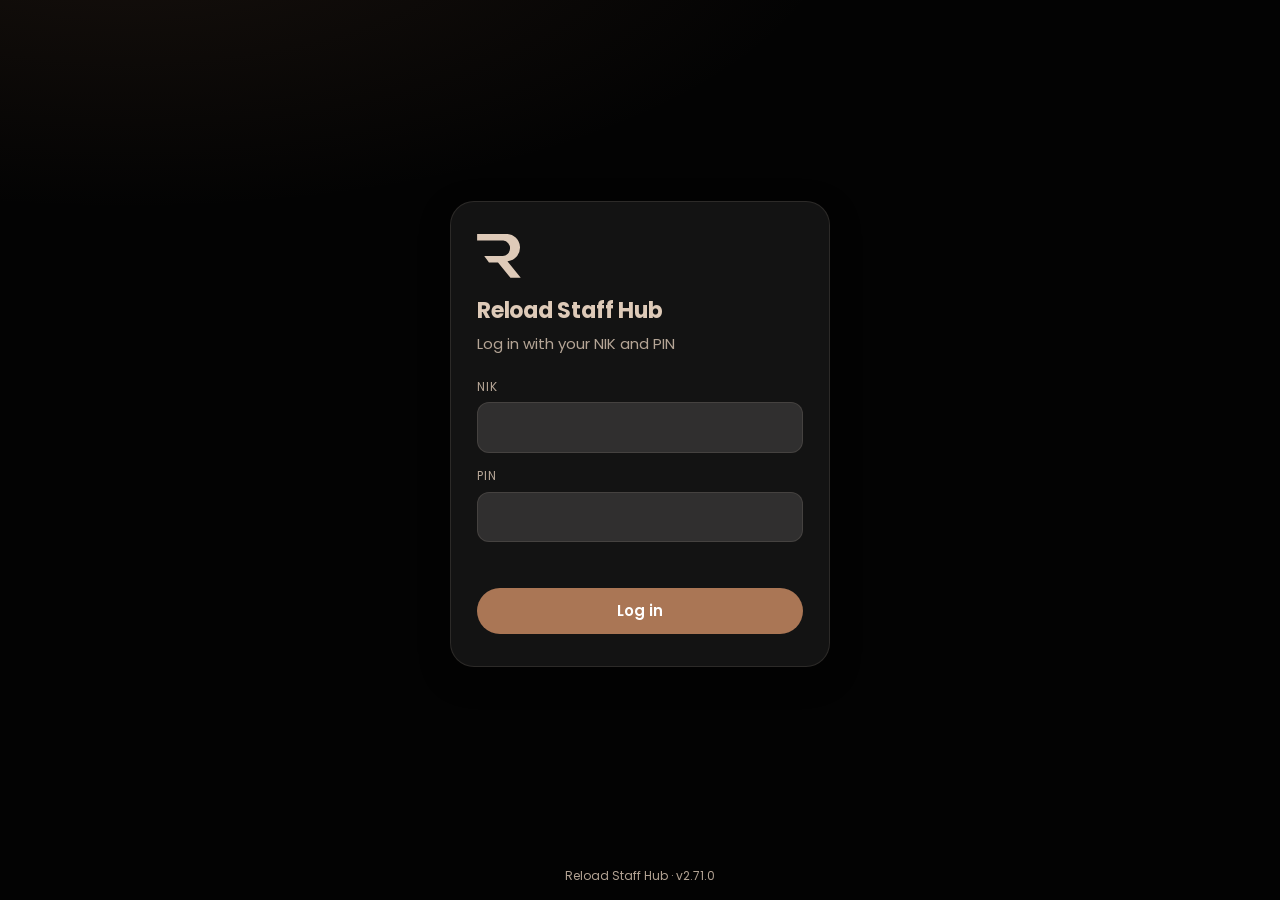
<file: index.html>
<!DOCTYPE html>
<html lang="id">
<head>
<meta charset="utf-8">
<meta name="viewport" content="width=device-width, initial-scale=1.0">
<title>Reload Staff Hub</title>
<link rel="icon" href="data:image/svg+xml,%3Csvg xmlns='http://www.w3.org/2000/svg' viewBox='0 0 953 958'%3E%3Cpath fill='%23AA7655' d='M0 0H620A292 295 0 0 1 660 592L950 955H725L455 620H258L155 480H560A170 170 0 0 0 570 142H0Z'/%3E%3C/svg%3E">
<link rel="preconnect" href="https://fonts.googleapis.com">
<link rel="preconnect" href="https://fonts.gstatic.com" crossorigin>
<link rel="stylesheet" href="https://fonts.googleapis.com/css2?family=Poppins:wght@400;500;600;700;800&display=swap">
<link rel="stylesheet" href="style.css?v=2.71.0">
</head>
<body>

<div id="progress" class="progress-line hidden"><div></div></div>

<div id="boot" class="boot hidden"><div class="spinner" aria-label="Loading"></div></div>

<div id="loginScreen" class="login-screen">
  <div class="login-card">
    <div class="logo"><svg viewBox="0 0 953 958" aria-label="Reload"><path d="M0 0H620A292 295 0 0 1 660 592L950 955H725L455 620H258L155 480H560A170 170 0 0 0 570 142H0Z"/></svg></div>
    <h1>Reload Staff Hub</h1>
    <p class="muted">Log in with your NIK and PIN</p>

    <label class="field-label" for="loginNik">NIK</label>
    <input id="loginNik" class="input" type="text" inputmode="numeric" autocomplete="username">

    <label class="field-label" for="loginPin">PIN</label>
    <input id="loginPin" class="input" type="password" inputmode="numeric" autocomplete="current-password">

    <div id="loginError" class="error"></div>
    <button id="loginBtn" class="btn block" type="button">Log in</button>
  </div>
  <footer class="footer">Reload Staff Hub · v<span class="app-version"></span></footer>
</div>

<div id="appShell" class="hidden">
  <header class="topbar">
    <div class="container topbar-inner">
      <div class="brand"><span class="logo sm"><svg viewBox="0 0 953 958" aria-hidden="true"><path d="M0 0H620A292 295 0 0 1 660 592L950 955H725L455 620H258L155 480H560A170 170 0 0 0 570 142H0Z"/></svg></span><span>Reload Staff Hub</span></div>
      <div class="user">
        <div class="user-avatar" id="userAvatar"></div>
        <div class="user-meta">
          <div class="user-name" id="userName"></div>
          <div class="user-tier" id="userTier"></div>
        </div>
        <button class="ghost" id="logoutBtn" type="button">Log out</button>
      </div>
    </div>
    <nav id="tabbar" class="tabbar container tabs"></nav>
  </header>

  <main id="app" class="container"></main>
  <footer class="footer">Reload Staff Hub · v<span class="app-version"></span></footer>
</div>

<div id="detailModal" class="modal hidden">
  <div class="modal-box guest-box">
    <div class="modal-head">
      <h2 id="detailTitle"></h2>
      <button class="ghost" id="detailClose" type="button">Close</button>
    </div>
    <div id="detailBody"></div>
  </div>
</div>

<div id="photoModal" class="modal photo-modal hidden" aria-label="Photo">
  <img id="photoFull" alt="">
  <button class="ghost photo-close" type="button">Close</button>
</div>

<div id="editModal" class="modal hidden">
  <div class="modal-box">
    <div class="modal-head">
      <h2 id="editTitle">Edit</h2>
      <button class="ghost" id="editClose" type="button">Close</button>
    </div>
    <form id="editForm" class="edit-form"></form>
    <div id="editError" class="error"></div>
    <div class="modal-actions">
      <button id="editSave" class="btn block" type="button">Save</button>
      <button id="editDelete" class="btn danger block hidden" type="button">Delete permanently</button>
    </div>
  </div>
</div>

<div id="guestModal" class="modal hidden">
  <div class="modal-box guest-box">
    <div class="modal-head">
      <h2>Guest details</h2>
      <button class="ghost" id="guestClose" type="button">Close</button>
    </div>
    <div id="guestBody"></div>
  </div>
</div>

<div id="todayModal" class="modal hidden">
  <div class="modal-box guest-box">
    <div class="modal-head">
      <h2 id="todayTitle">Today</h2>
      <button class="ghost" id="todayClose" type="button">Close</button>
    </div>
    <div id="todayBody"></div>
  </div>
</div>

<div id="toast" class="toast hidden"></div>

<script src="config.js"></script>
<script src="app.js?v=2.71.0"></script>
<script src="tracker.js?v=2.71.0"></script>
</body>
</html>
</file>
<file: style.css>
/* Reload Staff Hub — frontend v2.7.0 (palet brand Reload, font Poppins) */

:root {
  --bg: #030303;            /* Rich Black */
  --surface: #131313;       /* Chinese Black */
  --elevated: #302F2F;      /* Dark Charcoal */
  --border: rgba(222, 202, 184, 0.12);
  --text: #DECAB8;          /* Bone */
  --muted: rgba(222, 202, 184, 0.8); /* Bone 80%, supaya tetap terbaca di latar gelap */
  --accent: #AA7655;        /* French Beige */
  --accent-soft: rgba(170, 118, 85, 0.16);
  --danger: #800020;        /* Burgundy */
  --success: #728639;       /* Shade of Wasabi */
  --alert-bg: #2A1E04;      /* Zinnwaldite */
  --err: #D9695F;
  --radius: 16px;
  --shadow: 0 10px 30px rgba(0, 0, 0, 0.45);
}

* { box-sizing: border-box; }

html, body { margin: 0; padding: 0; }

body {
  background:
    radial-gradient(1200px 500px at 10% -10%, rgba(170, 118, 85, 0.12), transparent 60%),
    var(--bg);
  color: var(--text);
  font-family: "Poppins", ui-rounded, -apple-system, BlinkMacSystemFont, "Segoe UI", Arial, sans-serif;
  font-size: 15px;
  line-height: 1.55;
  -webkit-font-smoothing: antialiased;
  min-height: 100vh;
}

.hidden { display: none !important; }
.container { max-width: none; margin: 0 auto; padding: 0 16px; }
@media (min-width: 900px) { .container { padding: 0 clamp(24px, 3vw, 56px); } }
.muted { color: var(--muted); }
.small { font-size: 13px; }
.pre { white-space: pre-line; margin: 6px 0 0; color: var(--text); }
h1, h2, h3 { margin: 0; letter-spacing: -0.01em; }

/* ---------- LOGIN ---------- */

.login-screen {
  position: relative;
  min-height: 100vh;
  display: flex; align-items: center; justify-content: center;
  padding: 24px 16px 56px;
}
.login-screen .footer { position: absolute; left: 0; right: 0; bottom: 14px; padding: 0; }
.login-card {
  width: 100%; max-width: 380px;
  background: var(--surface);
  border: 1px solid var(--border);
  border-radius: 24px;
  padding: 32px 26px;
  box-shadow: var(--shadow);
}
.login-card h1 { font-size: 22px; margin-bottom: 4px; }
.login-card .muted { margin: 0 0 22px; }
.field-label { display: block; font-size: 12px; color: var(--muted); margin: 14px 0 6px; text-transform: uppercase; letter-spacing: 0.08em; }

.logo {
  width: 44px; height: 44px;
  display: block;
  color: var(--text);
  margin-bottom: 16px;
}
.logo svg { width: 100%; height: 100%; fill: currentColor; display: block; }
.logo.sm { width: 28px; height: 28px; margin: 0; }

/* ---------- FORM ---------- */

.input {
  width: 100%;
  padding: 12px 14px;
  border-radius: 12px;
  border: 1px solid var(--border);
  background: var(--elevated);
  color: var(--text);
  font: inherit;
  font-size: 16px;
  outline: none;
  transition: border-color 0.15s, box-shadow 0.15s;
}
.input:focus { border-color: var(--accent); box-shadow: 0 0 0 3px var(--accent-soft); }
textarea.input { resize: vertical; min-height: 96px; }

.error { color: var(--err); font-size: 13px; min-height: 18px; margin: 10px 0 0; }

/* ---------- BUTTON ---------- */

.btn, .ghost, .add-btn, .edit-btn {
  font: inherit;
  cursor: pointer;
  border-radius: 999px;
  transition: transform 0.1s, background 0.15s, opacity 0.15s;
}
.btn:active, .ghost:active, .add-btn:active, .edit-btn:active { transform: scale(0.98); }
.btn:disabled { opacity: 0.55; cursor: default; }

.btn {
  display: inline-flex; align-items: center; justify-content: center; gap: 6px;
  padding: 11px 18px;
  border: 0;
  background: var(--accent);
  color: #fff;
  font-weight: 600;
  text-decoration: none;
  font-size: 15px;
}
.btn:hover { background: #B9856A; }
.btn.block { width: 100%; margin-top: 18px; }
.btn.small { padding: 7px 14px; font-size: 13px; }
.btn.outline { background: transparent; color: var(--accent); box-shadow: inset 0 0 0 1px var(--accent); }
.btn.outline:hover { background: var(--accent-soft); }
.btn.danger { background: var(--danger); }
.btn.danger:hover { background: #5C0017; }

.ghost {
  background: transparent;
  color: var(--text);
  border: 1px solid var(--border);
  padding: 7px 14px;
  font-size: 13px;
  font-weight: 500;
}
.ghost:hover { background: var(--elevated); }

.add-btn, .edit-btn {
  background: var(--accent-soft);
  color: var(--accent);
  border: 0;
  padding: 6px 12px;
  font-size: 12px;
  font-weight: 600;
}
.add-btn:hover, .edit-btn:hover { background: rgba(170, 118, 85, 0.24); }
.edit-btn { margin-top: 12px; }

/* ---------- HEADER & NAV ---------- */

.topbar {
  position: sticky; top: 0; z-index: 10;
  background: rgba(11, 11, 12, 0.78);
  -webkit-backdrop-filter: blur(14px);
  backdrop-filter: blur(14px);
  border-bottom: 1px solid var(--border);
}
.topbar-inner {
  display: flex; align-items: center; justify-content: space-between; gap: 12px;
  height: 64px;
}
.brand { display: flex; align-items: center; gap: 10px; font-weight: 700; letter-spacing: -0.01em; }

.user { display: flex; align-items: center; gap: 10px; }
.user-meta { text-align: right; line-height: 1.25; }
.user-name { font-size: 13px; font-weight: 600; }
.user-tier { font-size: 11px; color: var(--muted); }
.initials {
  width: 34px; height: 34px; border-radius: 50%;
  display: inline-flex; align-items: center; justify-content: center;
  background: var(--elevated); border: 1px solid var(--border);
  font-size: 12px; font-weight: 700; color: var(--accent);
}

.tabbar { border-top: 1px solid var(--border); }
.tabs {
  display: flex; gap: 6px; overflow-x: auto; scrollbar-width: none;
  padding-top: 10px; padding-bottom: 10px;
}
.tabs::-webkit-scrollbar { display: none; }
.tab {
  flex: 0 0 auto;
  background: transparent;
  border: 1px solid transparent;
  color: var(--muted);
  padding: 7px 14px;
  border-radius: 999px;
  font: inherit; font-size: 14px; font-weight: 500;
  cursor: pointer;
}
.tab:hover { color: var(--text); }
.tab.active { background: var(--text); color: var(--bg); font-weight: 600; }

main#app { padding-top: 22px; padding-bottom: 48px; }

.footer {
  text-align: center; color: var(--muted); font-size: 12px;
  padding: 0 16px 32px;
}

/* ---------- SECTIONS ---------- */

.section-head {
  display: flex; align-items: center; justify-content: space-between; gap: 12px;
  margin: 32px 0 14px;
}
.section-title { font-size: 18px; font-weight: 700; }
.group {
  font-size: 12px; font-weight: 700; text-transform: uppercase; letter-spacing: 0.12em;
  color: var(--accent); margin: 26px 0 12px;
}

.search {
  margin: 16px 0 12px;
}

.grid {
  display: grid;
  grid-template-columns: repeat(auto-fill, minmax(240px, 1fr));
  gap: 14px;
}
.grid.two { grid-template-columns: repeat(auto-fill, minmax(300px, 1fr)); }
/* Tiap kategori: judul di kiri, kartunya di kanan (di HP judul di atas) */
.cat-row { display: grid; grid-template-columns: 160px minmax(0, 1fr); gap: 18px; align-items: start; margin-top: 22px; }
.cat-row:first-child { margin-top: 0; }
.cat-row > .group {
  margin: 0; padding: 2px 0 2px 12px; border-left: 3px solid var(--accent);
  font-size: 17px; font-weight: 800; letter-spacing: 0.04em; line-height: 1.25; text-transform: uppercase;
}
.cat-row > .grid { min-width: 0; }
.grid.academy-grid { grid-template-columns: repeat(auto-fill, minmax(260px, 1fr)); }
/* Judul kartu tidak tertutup tombol Edit di pojok kanan atas */
.card:has(.corner-edit) h3 { padding-right: 64px; }
.add-btn, .edit-btn { white-space: nowrap; }
@media (max-width: 560px) {
  .cat-row { grid-template-columns: 1fr; gap: 10px; }
  .cat-row > .group { font-size: 16px; }
  .grid.academy-grid { grid-template-columns: 1fr; }
}

/* ---------- CARDS ---------- */

.card {
  background: var(--surface);
  border: 1px solid var(--border);
  border-radius: var(--radius);
  padding: 22px;
}

/* Hero di Home */
.hero {
  position: relative;
  overflow: hidden;
  border-radius: 22px;
  padding: 26px;
  background:
    linear-gradient(135deg, rgba(170, 118, 85, 0.26), rgba(170, 118, 85, 0.02) 60%),
    var(--surface);
  border: 1px solid var(--border);
}
.hero-greet { font-size: 13px; color: var(--accent); font-weight: 600; text-transform: uppercase; letter-spacing: 0.1em; }
.hero-name { font-size: 26px; font-weight: 800; letter-spacing: -0.02em; margin: 4px 0 14px; }
.hero-quote { font-size: 16px; line-height: 1.5; margin: 0; font-style: italic; color: #e8e4de; }
.hero-cite { display: block; margin-top: 8px; font-size: 13px; color: var(--muted); font-style: normal; }
.hero .edit-btn, .hero .add-btn { margin-top: 14px; }

/* Info penting (highlight) */
.highlight {
  border-left: 3px solid var(--accent);
  background: linear-gradient(90deg, var(--accent-soft), transparent 70%), var(--surface);
}
.highlight strong { font-size: 16px; display: block; margin-top: 4px; }

.note-title { font-weight: 700; font-size: 15px; margin-top: 4px; }

/* Tile menu (food & beverage) */
.tile {
  background: var(--surface);
  border: 1px solid var(--border);
  border-radius: var(--radius);
  overflow: hidden;
  display: flex; flex-direction: column;
  transition: transform 0.15s, border-color 0.15s;
}
.tile:hover { transform: translateY(-2px); border-color: rgba(170, 118, 85, 0.35); }
.tile-img {
  width: 100%; aspect-ratio: 16 / 10; object-fit: cover; display: block;
  background: var(--elevated);
}
.tile-img.placeholder {
  display: flex; align-items: center; justify-content: center;
  font-size: 40px; font-weight: 800; color: rgba(170, 118, 85, 0.5);
}
.tile-body { padding: 14px 16px 16px; flex: 1; display: flex; flex-direction: column; }
.tile-head { display: flex; justify-content: space-between; gap: 10px; align-items: flex-start; }
.tile-head h3 { font-size: 15px; font-weight: 700; }
.price { color: var(--accent); font-weight: 700; white-space: nowrap; font-size: 14px; }
.tile-body .small { margin: 6px 0 0; }
.allergen { display: inline-flex; flex-wrap: wrap; align-items: center; gap: 4px 10px; margin: 10px 0 0; font-size: 12px; color: var(--text); background: var(--alert-bg); padding: 3px 9px; border-radius: 999px; align-self: flex-start; }
.allergen-item { display: inline-flex; align-items: center; gap: 5px; }
.allergen-icon { width: 20px; height: 20px; border-radius: 50%; flex: none; }
.check .allergen-icon { width: 22px; height: 22px; vertical-align: middle; margin-right: 4px; }
.detail-row .allergen-item { margin-right: 10px; }

/* Baris (SOP) */
.row {
  display: flex; align-items: center; gap: 12px;
  background: var(--surface); border: 1px solid var(--border);
  border-radius: var(--radius); padding: 14px 16px; margin-bottom: 10px;
}
.row-main { flex: 1; min-width: 0; color: var(--text); text-decoration: none; }
.row-main strong { display: block; font-size: 15px; }
.chev { color: var(--accent); font-size: 20px; }

/* Orang (Teams) */
.person {
  background: var(--surface); border: 1px solid var(--border);
  border-radius: var(--radius); padding: 18px;
  display: flex; flex-direction: column; align-items: flex-start; gap: 4px;
}
.person-photo {
  width: 64px; height: 64px; border-radius: 50%; object-fit: cover;
  background: var(--elevated); margin-bottom: 8px;
}
.person-photo.initials { font-size: 18px; color: var(--accent); }
.person-name { font-weight: 700; }
.person .muted { font-size: 13px; }
.pill {
  display: inline-block; margin-top: 8px; font-size: 12px; font-weight: 600;
  color: var(--text); background: var(--success);
  padding: 5px 11px; border-radius: 999px; text-decoration: none;
}

/* Catatan tamu & bulletin */
.note {
  display: flex; gap: 14px;
  background: var(--surface); border: 1px solid var(--border);
  border-radius: var(--radius); padding: 16px; margin-bottom: 12px;
}
.note-body { flex: 1; min-width: 0; }
.thumb {
  width: 76px; height: 76px; flex: 0 0 76px; border-radius: 12px; object-fit: cover; background: var(--elevated);
}
.badge {
  font-size: 11px; font-weight: 700; text-transform: uppercase; letter-spacing: 0.06em;
  background: var(--accent-soft); color: var(--accent);
  padding: 4px 10px; border-radius: 999px;
}

/* Form: checkbox alergen dan kotak "+ Baru…" */
.checks { display: flex; flex-wrap: wrap; gap: 8px; margin-top: 6px; }
.check {
  display: inline-flex; align-items: center; gap: 6px;
  background: var(--elevated); border: 1px solid var(--border);
  border-radius: 999px; padding: 7px 13px; font-size: 13px; cursor: pointer;
}
.check input { accent-color: var(--accent); width: 15px; height: 15px; margin: 0; }
.new-input { margin-top: 8px; }

/* Item nonaktif (hanya terlihat oleh editor) */
.badge.off { background: var(--elevated); color: var(--muted); }
.note.is-inactive { opacity: 0.6; border-style: dashed; }

/* Academy */
.meta { display: flex; flex-wrap: wrap; gap: 8px; margin: 10px 0 0; }
.chip {
  font-size: 12px; color: var(--muted);
  background: var(--elevated); border: 1px solid var(--border);
  padding: 3px 10px; border-radius: 999px;
}
.actions { display: flex; flex-wrap: wrap; gap: 8px; margin-top: 14px; }

/* About */
.panel h3 { font-size: 16px; margin-bottom: 6px; color: var(--accent); }

.empty {
  text-align: center; color: var(--muted);
  padding: 40px 16px;
  border: 1px dashed var(--border);
  border-radius: var(--radius);
}

/* ---------- MODAL ---------- */

.modal {
  position: fixed; inset: 0; z-index: 30;
  display: flex; align-items: center; justify-content: center;
  padding: 16px;
  background: rgba(0, 0, 0, 0.65);
  -webkit-backdrop-filter: blur(4px);
  backdrop-filter: blur(4px);
}
.modal-box {
  width: 100%; max-width: 500px; max-height: 90vh; overflow: auto;
  background: var(--surface);
  border: 1px solid var(--border);
  border-radius: 22px;
  padding: 22px;
  box-shadow: var(--shadow);
}
.modal-head { display: flex; justify-content: space-between; align-items: center; gap: 12px; }
.modal-head h2 { font-size: 18px; }
.edit-form { margin-top: 14px; }
.field { display: block; margin-top: 12px; }
.caption-label { display: block; font-size: 12px; color: var(--muted); margin-bottom: 6px; font-weight: 500; }
.row-between { display: flex; justify-content: space-between; align-items: center; gap: 10px; flex-wrap: wrap; }
.modal-actions { display: flex; flex-direction: column; gap: 8px; margin-top: 14px; }

/* ---------- TOAST ---------- */

.toast {
  position: fixed; left: 50%; bottom: 24px; transform: translateX(-50%);
  z-index: 40; width: max-content; max-width: calc(100% - 32px);
  padding: 12px 18px;
  background: var(--elevated);
  border: 1px solid var(--border);
  border-radius: 999px;
  box-shadow: var(--shadow);
  font-size: 14px;
}

@media (max-width: 560px) {
  .user-meta { display: none; }
  .hero-name { font-size: 22px; }
  .grid { grid-template-columns: 1fr 1fr; gap: 10px; }
  .tile-img { aspect-ratio: 4 / 3; }
  .tile-body { padding: 12px; }
}

/* Upload foto dan PDF */
.upload { display: flex; flex-direction: column; align-items: flex-start; gap: 8px; margin-top: 6px; }
.upload-preview {
  width: 120px; height: 120px; object-fit: cover;
  border-radius: 14px; background: var(--elevated); border: 1px solid var(--border);
}
.upload-preview.empty {
  display: flex; align-items: center; justify-content: center;
  color: var(--muted); font-size: 13px; text-align: center; padding: 8px;
}
.upload-btn { position: relative; cursor: pointer; }

/* Loading */
.skeleton {
  height: 96px; margin-bottom: 12px;
  border: 1px solid var(--border); border-radius: var(--radius);
  background: linear-gradient(90deg, var(--surface) 25%, var(--elevated) 37%, var(--surface) 63%);
  background-size: 400% 100%;
  animation: shimmer 1.4s ease infinite;
}
.skeleton.tall { height: 170px; border-radius: 22px; }
@keyframes shimmer { 0% { background-position: 100% 50%; } 100% { background-position: 0 50%; } }

.boot {
  position: fixed; inset: 0; z-index: 50;
  display: flex; align-items: center; justify-content: center;
  background: var(--bg);
}
.spinner {
  width: 36px; height: 36px; border-radius: 50%;
  border: 3px solid var(--border); border-top-color: var(--accent);
  animation: spin 0.8s linear infinite;
}
@keyframes spin { to { transform: rotate(360deg); } }

@media (prefers-reduced-motion: reduce) {
  .skeleton, .spinner { animation: none; }
}

/* Item nonaktif yang dilipat (hanya editor) */

/* Upsell per item */
.upsell-session { margin-bottom: 12px; }
/* Item di kiri, portion rata kanan dalam kolom tetap (angkanya lurus ke bawah), tombol Edit di ujung */
.upsell-line {
  display: grid; grid-template-columns: minmax(0, 1fr) 120px auto; align-items: center; gap: 16px;
  padding: 14px 0; border-bottom: 1px solid var(--border);
}
.upsell-line > .price { text-align: right; }
.upsell-line:last-child { border-bottom: 0; }
ul.plain { list-style: none; padding: 0; margin: 8px 0 0; }
ul.plain li { padding: 8px 0; border-bottom: 1px solid var(--border); }
ul.plain li:last-child { border-bottom: 0; }

/* Home: satu kolom di HP, dua di tablet, tiga di desktop */
.home-grid {
  display: grid;
  grid-template-columns: 1fr;
  gap: 28px;
  margin-top: 28px;
  align-items: start;
}
.home-col { min-width: 0; }
.home-col .section-head { margin: 0 0 12px; }
@media (min-width: 760px) { .home-grid { grid-template-columns: repeat(2, minmax(0, 1fr)); } }
@media (min-width: 1040px) { .home-grid { grid-template-columns: repeat(3, minmax(0, 1fr)); } }

/* HP: target sentuh lebih besar, baris upsell boleh turun baris */
@media (max-width: 560px) {
  .edit-btn, .add-btn { min-height: 40px; padding: 8px 14px; }
  .home-col .section-head { flex-wrap: wrap; }
}

/* Header: judul dan profil */
.brand { font-size: 20px; }
.logo.sm { width: 34px; height: 34px; }
.user-name { font-size: 14px; }
.user-tier { font-size: 12px; }
.user-avatar {
  width: 42px; height: 42px; flex: 0 0 42px; border-radius: 50%; overflow: hidden;
  display: inline-flex; align-items: center; justify-content: center;
  background: var(--elevated); border: 1px solid var(--border);
  color: var(--accent); font-size: 14px; font-weight: 700;
}
.user-avatar img { width: 100%; height: 100%; object-fit: cover; display: block; }

/* Sapaan Home: lebih kecil */
.hero { padding: 20px 22px; }
.hero-name { font-size: 20px; margin: 2px 0 10px; }
.hero-quote { font-size: 15px; }

/* Ikon tab Home */
.nav-icon { display: inline-flex; width: 20px; height: 20px; }
.nav-icon svg { width: 20px; height: 20px; fill: currentColor; display: block; }

/* Our Guests: foto bisa diklik, catatan bisa dibuka */
.more {
  background: none; border: 0; padding: 4px 0 0; color: var(--accent);
  font: inherit; font-size: 13px; font-weight: 600; cursor: pointer;
}
.guest-box { max-width: 520px; }
.guest-hero { width: 100%; aspect-ratio: 4 / 3; object-fit: cover; border-radius: 16px; margin-bottom: 14px; display: block; }
.guest-name { font-size: 18px; }
.guest-full { margin-top: 12px; }

/* Our Guests: halaman lengkap */
.small-link { min-height: 36px; padding: 6px 12px; font-size: 12px; }
.gl-head { display: flex; align-items: center; gap: 12px; flex-wrap: wrap; margin: 4px 0 14px; }
.gl-head .section-title { margin-right: auto; }
.gl-chips { display: flex; gap: 8px; overflow-x: auto; padding: 0 0 4px; margin-bottom: 8px; scrollbar-width: none; }
.gl-chips::-webkit-scrollbar { display: none; }
.chip-btn {
  flex: 0 0 auto; border: 1px solid var(--border); background: var(--surface); color: var(--text);
  border-radius: 999px; padding: 8px 14px; font: inherit; font-size: 13px; cursor: pointer; min-height: 40px;
}
.chip-btn span { color: var(--muted); margin-left: 6px; }
.chip-btn.on { background: var(--text); color: var(--bg); border-color: var(--text); }
.chip-btn.on span { color: var(--bg); opacity: 0.7; }
.gl-toolbar { display: flex; gap: 8px; flex-wrap: wrap; margin: 12px 0 16px; }
.gl-search { flex: 1 1 220px; margin: 0; }
.gl-sort { flex: 0 1 190px; margin: 0; }
.seg { display: inline-flex; border: 1px solid var(--border); border-radius: 12px; overflow: hidden; }
.seg button { background: var(--surface); color: var(--muted); border: 0; padding: 0 14px; font-size: 16px; cursor: pointer; min-height: 48px; }
.seg button.on { background: var(--text); color: var(--bg); }
.guest-grid { display: grid; grid-template-columns: repeat(auto-fill, minmax(170px, 1fr)); gap: 12px; }
@media (min-width: 1200px) { .guest-grid { grid-template-columns: repeat(8, minmax(0, 1fr)); gap: 16px; } }
.guest-tile {
  display: flex; flex-direction: column; text-align: left; padding: 0; overflow: hidden;
  background: var(--surface); border: 1px solid var(--border); border-radius: var(--radius);
  color: var(--text); cursor: pointer; font: inherit;
}
.guest-tile-img, .guest-tile .gph {
  width: 100%; aspect-ratio: 1 / 1; object-fit: cover; display: block; background: var(--elevated);
}
.guest-tile .gph { display: flex; align-items: center; justify-content: center; font-size: 40px; font-weight: 800; color: rgba(170, 118, 85, 0.5); }
.guest-tile-body { padding: 12px; display: flex; flex-direction: column; gap: 6px; align-items: flex-start; }
.guest-tile-body strong { font-size: 14px; line-height: 1.3; }
.guest-list { display: flex; flex-direction: column; gap: 8px; }
.guest-line {
  display: flex; align-items: center; gap: 12px; width: 100%; text-align: left;
  background: var(--surface); border: 1px solid var(--border); border-radius: var(--radius);
  padding: 10px 12px; color: var(--text); cursor: pointer; font: inherit;
}
.guest-line-img, .guest-line .gph {
  width: 52px; height: 52px; flex: 0 0 52px; border-radius: 12px; object-fit: cover; background: var(--elevated);
}
.guest-line .gph { display: flex; align-items: center; justify-content: center; color: var(--accent); font-weight: 700; }
.guest-line-body { flex: 1; min-width: 0; display: flex; flex-direction: column; gap: 2px; }
.guest-line-body strong { font-size: 14px; }
.gl-more { text-align: center; margin-top: 20px; display: flex; flex-direction: column; gap: 10px; align-items: center; }
.gl-more .btn { width: auto; }
@media (max-width: 560px) {
  .guest-grid { grid-template-columns: 1fr 1fr; gap: 10px; }
  .gl-sort { flex: 1 1 100%; }
}

.center { text-align: center; }

/* Shift yang sedang berjalan */
.upsell-session.now { border-color: var(--accent); box-shadow: inset 0 0 0 1px var(--accent); }

/* Loading: bar di atas, spinner di tombol, spinner kecil di status */
.progress-line {
  position: fixed; top: 0; left: 0; right: 0; height: 3px; z-index: 70; overflow: hidden;
  background: rgba(170, 118, 85, 0.15);
}
.progress-line > div {
  height: 100%; width: 40%; background: var(--accent);
  animation: slide 1.1s ease-in-out infinite;
}
@keyframes slide { 0% { transform: translateX(-100%); } 100% { transform: translateX(260%); } }
.btn.loading { color: transparent !important; position: relative; pointer-events: none; }
.btn.loading::after {
  content: ""; position: absolute; left: 50%; top: 50%; width: 18px; height: 18px; margin: -9px 0 0 -9px;
  border: 2px solid #fff; border-right-color: transparent; border-radius: 50%;
  animation: spin 0.7s linear infinite;
}
.mini-spinner {
  display: inline-block; width: 12px; height: 12px; margin-right: 6px; vertical-align: -2px;
  border: 2px solid var(--accent); border-right-color: transparent; border-radius: 50%;
  animation: spin 0.7s linear infinite;
}
@media (prefers-reduced-motion: reduce) {
  .progress-line > div, .btn.loading::after, .mini-spinner { animation: none; }
}

/* Kartu tamu di Home. HP: foto dan nama di atas, catatan di bawah. Desktop: catatan di kanan. */
.note.guest { display: flex; flex-direction: column; gap: 8px; padding: 12px; margin-bottom: 10px; }
/* Our Guests: warna per kategori. Birthday punya cincin berkilau dan kue yang bergoyang. */
.note.guest[style*="--tag"] { border-left: 4px solid var(--tag); }
.note.guest.is-birthday { position: relative; border-left: 1px solid var(--border); isolation: isolate; }
.note.guest.is-birthday::before {
  content: ""; position: absolute; inset: -1px; z-index: -1; border-radius: inherit; padding: 2px;
  background: linear-gradient(120deg, #E7799B, #E0B43A, #7FD1C4, #E7799B); background-size: 300% 300%;
  -webkit-mask: linear-gradient(#000 0 0) content-box, linear-gradient(#000 0 0);
  -webkit-mask-composite: xor; mask-composite: exclude;
  animation: bdayGlow 4s linear infinite;
}
.gc-cat { font-size: 11px; font-weight: 700; color: var(--tag); background: var(--tag-bg); border-color: var(--tag); width: fit-content; margin-bottom: 4px; }
.bday-cake { display: inline-block; animation: cakeBob 1.6s ease-in-out infinite; transform-origin: 50% 80%; }
@keyframes bdayGlow { 0% { background-position: 0% 50%; } 100% { background-position: 300% 50%; } }
@keyframes cakeBob { 0%, 100% { transform: translateY(0) rotate(0deg); } 50% { transform: translateY(-2px) rotate(-8deg); } }
@media (prefers-reduced-motion: reduce) {
  .note.guest.is-birthday::before, .bday-cake { animation: none; }
}
.guest-card-head { display: flex; align-items: center; gap: 12px; min-width: 0; }
.guest-card-photo {
  width: 52px; height: 52px; flex: 0 0 52px; border-radius: 12px; object-fit: cover;
  background: var(--elevated); font-weight: 800; color: rgba(170, 118, 85, 0.6);
  display: flex; align-items: center; justify-content: center;
}
.guest-card-main { min-width: 0; display: flex; flex-direction: column; gap: 2px; }
.guest-card-main strong { font-size: 14px; line-height: 1.25; }
.guest-card-side { display: flex; flex-direction: column; align-items: flex-start; gap: 6px; min-width: 0; }
.guest-card-text { margin: 0; font-size: 13px; line-height: 1.4; color: var(--muted); }
.gc-m, .gc-full, .more-m { display: none; }
.note.guest.open .gc-s, .note.guest.open .gc-m { display: none; }
.note.guest.open .gc-full { display: inline; }
.guest-card-actions { display: flex; align-items: center; gap: 10px; flex-wrap: wrap; }
.note.guest .more, .note.guest .edit-btn { margin: 0; }
@media (min-width: 900px) {
  .note.guest { flex-direction: row; flex-wrap: wrap; align-items: center; gap: 10px 14px; }
  .guest-card-head { flex: 1 1 150px; }
  .guest-card-side { flex: 2 1 200px; }
  .gc-s, .more-s { display: none; }
  .gc-m { display: inline; }
  .more-m { display: inline-block; }
  .note.guest.open .gc-m { display: none; }
}

/* Tamu nonaktif: abu gelap, sedikit lebih terang saat hover */
.note.guest.is-inactive, .guest-tile.is-inactive, .guest-line.is-inactive {
  opacity: 1; border-style: solid; background: #1a1a1a; border-color: #262626; color: #9a958f;
}
.note.guest.is-inactive:hover, .guest-tile.is-inactive:hover, .guest-line.is-inactive:hover { background: #242424; }
.guest-tile.is-inactive .guest-tile-img, .guest-tile.is-inactive .gph,
.guest-line.is-inactive .guest-line-img, .guest-line.is-inactive .gph { filter: grayscale(0.6) brightness(0.7); }

/* Toolbar Our Guests: satu baris yang rapat */
.gl-toolbar { gap: 8px; margin: 10px 0 12px; align-items: center; }
.gl-search { flex: 1 1 200px; height: 44px; margin: 0; }
.gl-sort, .gl-status { flex: 0 0 auto; width: auto; min-width: 128px; height: 44px; margin: 0; padding: 0 12px; font-size: 13px; }
.gl-toolbar .seg button { min-height: 44px; }
@media (max-width: 560px) {
  .gl-search { flex: 1 1 100%; }
  .gl-sort, .gl-status { flex: 1 1 0; min-width: 0; }
}

/* Staff Bulletin: tipe dan warna */
.bl-legend { display: flex; gap: 8px; flex-wrap: wrap; margin: 4px 0 12px; }
.bl-tag {
  display: inline-block; font-size: 11px; font-weight: 700; letter-spacing: 0.02em; padding: 3px 9px; border-radius: 999px;
  color: var(--tag, var(--text)); background: var(--tag-bg, var(--elevated)); border: 1px solid var(--tag, var(--border));
}
.bl-list { display: flex; flex-direction: column; gap: 10px; }
.bl-item {
  background: var(--surface); border: 1px solid var(--border); border-left: 4px solid var(--tag, var(--border));
  border-radius: var(--radius); padding: 12px;
}
.bl-meta { display: flex; gap: 8px; align-items: center; flex-wrap: wrap; margin-bottom: 4px; }
.bl-text { margin: 6px 0 0; font-size: 14px; line-height: 1.45; color: var(--muted); }
.bl-full { display: none; }
.bl-item.open .bl-short { display: none; }
.bl-item.open .bl-full { display: inline; }
.bl-actions { display: flex; gap: 10px; align-items: center; margin-top: 6px; flex-wrap: wrap; }
.bl-actions .more, .bl-actions .edit-btn { margin: 0; }

.bc-head { display: flex; align-items: center; justify-content: space-between; margin: 6px 0 10px; }
.bc-head strong { font-size: 16px; }
.bc-week, .bc-grid { display: grid; grid-template-columns: repeat(7, 1fr); gap: 6px; }
.bc-week { font-size: 12px; color: var(--muted); text-align: center; margin-bottom: 4px; }
.bc-cell {
  min-height: 52px; border: 1px solid var(--border); border-radius: 12px; background: var(--surface); color: var(--text);
  display: flex; flex-direction: column; align-items: center; justify-content: center; gap: 4px; padding: 4px; font: inherit; font-size: 13px;
  cursor: pointer;
}
.bc-cell[disabled] { opacity: 0.35; cursor: default; }
.bc-empty { visibility: hidden; }
.bc-today { border-color: var(--accent); }
.bc-picked { background: var(--text); color: var(--bg); }
.bc-dots { display: flex; gap: 3px; width: 70%; min-height: 5px; }
/* Warna tipe sebagai batang tebal di bawah tanggal (lebih terlihat dari titik kecil) */
.bc-dot { flex: 1; height: 5px; border-radius: 3px; background: var(--tag, var(--muted)); display: block; }
.bc-day-title { font-weight: 700; margin: 16px 0 8px; }
.bc-hint { margin-top: 14px; }

/* Food dan Beverage: tampilan list */
.menu-view { margin: 0; flex: 0 0 auto; }
.menu-row { align-items: center; }
.menu-row .row-main span { display: -webkit-box; -webkit-line-clamp: 2; -webkit-box-orient: vertical; overflow: hidden; }

/* Tombol di kanan judul (Cards/List, + Add) */
.section-actions { display: flex; align-items: center; gap: 8px; margin-left: auto; }

/* Konsistensi: tombol di judul, jarak tombol, dan tombol Edit */
.hero .edit-btn, .hero .add-btn { margin: 14px 8px 0 0; }
.section-actions > * { min-height: 36px; height: 36px; box-sizing: border-box; display: inline-flex; align-items: center; }
.section-actions .seg button { min-height: 0; height: 36px; padding: 0 14px; font-size: 14px; }
.section-actions .add-btn, .section-actions .small-link { padding: 0 14px; font-size: 13px; }
.tile-body .edit-btn { align-self: flex-start; }
.row { align-items: center; }
.bc-head { justify-content: center; gap: 18px; }

/* Read more dan Edit: tinggi dan posisi sama di satu baris */
.more, .edit-btn { height: 36px; min-height: 36px; }
.more { padding: 0 6px; }
.more-s, .more-m, .edit-btn { box-sizing: border-box; }
.more-m { display: none; }
.more-s { display: inline-block; }
.guest-card-actions, .bl-actions { align-items: center; }

/* Foto dan popup info */
.clickable { cursor: pointer; }
.photo-btn { display: block; width: 100%; padding: 0; margin: 0; border: 0; background: none; cursor: zoom-in; border-radius: inherit; }
.guest-card-head .photo-btn { width: auto; flex: 0 0 52px; }
.guest-tile .photo-btn, .guest-line .photo-btn { border-radius: 0; }
.guest-line .photo-btn { width: 52px; flex: 0 0 52px; }
.photo-modal { background: rgba(0, 0, 0, 0.92); }
.photo-modal img { max-width: 100%; max-height: 86vh; object-fit: contain; border-radius: 12px; }
.photo-close { position: absolute; top: 14px; right: 14px; }
.detail-hero { width: 100%; aspect-ratio: 4 / 3; object-fit: cover; border-radius: 16px; margin-bottom: 14px; display: block; }
.detail-name { display: block; font-size: 18px; margin-bottom: 8px; }
.detail-row { display: flex; justify-content: space-between; gap: 12px; padding: 8px 0; border-bottom: 1px solid var(--border); font-size: 14px; }
.detail-text { margin: 12px 0 0; }
.detail-links { display: flex; gap: 8px; flex-wrap: wrap; margin-top: 12px; }
.bl-photo { width: 100%; aspect-ratio: 16 / 9; object-fit: cover; border-radius: 12px; margin-bottom: 8px; display: block; }

/* Tombol Edit di pojok kanan atas kartu */
.person, .tile, .card { position: relative; }
.corner-edit {
  position: absolute; top: 10px; right: 10px; z-index: 2;
  height: 30px; min-height: 30px; padding: 0 12px; margin: 0;
  font-size: 12px; background: rgba(3, 3, 3, 0.75); backdrop-filter: blur(4px);
}

/* Kalender: tambah dari tanggal, dan jarak header popup */
.modal-head { margin-bottom: 16px; }
.bc-day-head { display: flex; align-items: center; justify-content: space-between; gap: 12px; flex-wrap: wrap; margin: 16px 0 8px; }
.bc-day-head .bc-day-title { margin: 0; }
.bc-day-head .add-btn { height: 36px; }
/* Layout kalender: desktop kalender di kiri (3/4), hari terpilih di kanan (1/4) dan bisa langsung dibaca/diedit */
.bc-layout { display: block; }
.bc-side { margin-top: 8px; }
@media (min-width: 900px) {
  .bc-layout { display: grid; grid-template-columns: minmax(0, 3fr) minmax(0, 1fr); gap: 24px; align-items: start; }
  .bc-side { margin-top: 0; position: sticky; top: 16px; max-height: calc(100vh - 32px); overflow-y: auto; padding-right: 4px; }
  .bc-side .bc-day-title { margin-top: 0; }
  .bc-side .bc-hint { margin-top: 0; }
}
/* Kalender: item hari itu muncul melayang saat kursor di tanggal (hanya perangkat dengan hover) */
.bc-cell { position: relative; }
.bc-pop {
  display: none; position: absolute; top: calc(100% + 6px); left: 50%; transform: translateX(-50%); z-index: 30;
  width: 260px; max-width: 70vw; text-align: left; padding: 10px 12px; border-radius: var(--radius);
  background: var(--elevated); border: 1px solid var(--border); box-shadow: 0 12px 30px rgba(0, 0, 0, 0.5);
  font-size: 12px; font-weight: 400; color: var(--text); cursor: default;
}
.bc-grid > .bc-cell:nth-child(7n+1) .bc-pop { left: 0; transform: none; }
.bc-grid > .bc-cell:nth-child(7n) .bc-pop { left: auto; right: 0; transform: none; }
.bc-pop-item { display: block; }
.bc-pop-item + .bc-pop-item { margin-top: 8px; padding-top: 8px; border-top: 1px solid var(--border); }
.bc-pop-head { display: flex; align-items: center; gap: 6px; flex-wrap: wrap; }
.bc-pop-head b { font-size: 13px; }
.bc-pop-text { display: block; margin-top: 3px; color: var(--muted); line-height: 1.4; }
@media (hover: hover) and (pointer: fine) {
  .bc-cell.bc-has:hover .bc-pop, .bc-cell.bc-has:focus-visible .bc-pop { display: block; }
}
/* Item di bawah kalender: versi kecil (foto kecil, teks pendek) */
.bl-compact { display: flex; gap: 12px; align-items: flex-start; padding: 10px 12px; }
.bl-thumb { width: 84px; height: 84px; flex: 0 0 84px; object-fit: cover; border-radius: 10px; display: block; }
.bl-compact .bl-body { flex: 1; min-width: 0; }
.bl-compact .bl-text { font-size: 13px; margin-top: 4px; }
.bl-compact .bl-actions { margin-top: 6px; }

/* Tanda › di baris: rata tengah secara vertikal */
.chev { display: flex; align-items: center; line-height: 1; }

/* Teks panjang tanpa spasi tidak boleh melebarkan halaman */
body { overflow-wrap: anywhere; }
.grid > *, .guest-grid > *, .bl-list > *, .bl-item, .row, .card, .note, .person, .tile { min-width: 0; }
.tile-head h3, .row-main strong, .person-name, .note-title, .card h3 { overflow-wrap: anywhere; }

/* Materials: tombol tambah PDF di form */
.materials-add { display: flex; gap: 8px; align-items: center; flex-wrap: wrap; margin-top: 8px; }

/* Rearrange Our Teams */
.person-placeholder { border: 1px dashed var(--accent); border-radius: var(--radius); background: var(--accent-soft); }
.rearranging .person { cursor: grab; touch-action: none; outline: 1px dashed rgba(170, 118, 85, 0.5); outline-offset: 4px; }

/* ---------- UPSELL TRACKER ---------- */
.tracker-steps { display: grid; grid-template-columns: repeat(3, minmax(0, 1fr)); gap: 12px; margin-bottom: 16px; }
.tracker-step { display: flex; flex-direction: column; gap: 6px; background: var(--surface); border: 1px solid var(--border); border-radius: var(--radius); padding: 14px; font-weight: 600; min-width: 0; }
.tracker-step small { font-weight: 400; color: var(--muted); overflow-wrap: anywhere; }
.tracker-card { background: var(--surface); border: 1px solid var(--border); border-radius: var(--radius); padding: 14px; margin-bottom: 16px; }
.tracker-items, .tracker-filter { display: flex; flex-wrap: wrap; gap: 8px; margin-top: 10px; }
.tracker-item, .tracker-chip { display: inline-flex; gap: 6px; align-items: center; padding: 4px 10px; border-radius: 999px; background: var(--alert-bg); font-size: 13px; }
.tracker-summary { display: flex; flex-wrap: wrap; gap: 12px; margin-bottom: 12px; }
.tracker-summary > div { background: var(--surface); border: 1px solid var(--border); border-radius: var(--radius); padding: 10px 14px; min-width: 120px; }
.tracker-summary strong { display: block; font-size: 22px; }
.tracker-summary span { font-size: 12px; color: var(--muted); }
.tracker-filter { margin-bottom: 12px; }
.tracker-table { overflow-x: auto; border: 1px solid var(--border); border-radius: var(--radius); margin-bottom: 16px; }
.tracker-table table { width: 100%; border-collapse: collapse; }
.tracker-table th, .tracker-table td { padding: 10px 12px; border-bottom: 1px solid var(--border); text-align: left; vertical-align: top; }
.tracker-table th { font-size: 12px; text-transform: uppercase; letter-spacing: 0.06em; color: var(--muted); }
.tracker-table .numeric { text-align: right; }
.tracker-table .badge.ok { background: rgba(120, 180, 90, 0.18); color: #9fd27f; }
.tracker-link-row { display: flex; flex-wrap: wrap; gap: 10px; align-items: center; justify-content: space-between; padding: 10px 0; border-top: 1px solid var(--border); }
.tracker-link-row select { min-width: 220px; max-width: 100%; }
@media (max-width: 560px) {
  .tracker-steps { grid-template-columns: 1fr; }
  .tracker-link-row select { min-width: 0; width: 100%; }
}

.tracker-warn { background: var(--alert-bg); border-radius: var(--radius); padding: 10px 14px; margin-bottom: 12px; font-size: 14px; }

/* ---------- MY UPSELL CHARTS AND HOME SUMMARY ---------- */
.chart { width: 100%; height: auto; display: block; margin-top: 8px; }
.chart .bar-sold { fill: var(--accent); }
.chart .bar-target { fill: none; stroke: var(--muted); stroke-width: 1.5; stroke-dasharray: 4 3; }
.chart .bar-label { fill: var(--muted); font-size: 11px; }
.chart .bar-axis { stroke: var(--border); stroke-width: 1; }
.chart-legend { display: flex; gap: 16px; font-size: 12px; color: var(--muted); margin-top: 6px; }
.chart-legend i { display: inline-block; width: 10px; height: 10px; margin-right: 6px; vertical-align: middle; border-radius: 2px; }
.chart-legend .key-sold { background: var(--accent); }
.chart-legend .key-target { border: 1.5px dashed var(--muted); }
.tracker-save { display: flex; flex-wrap: wrap; gap: 10px; align-items: center; margin-bottom: 14px; }
.home-upsell { background: var(--surface); border: 1px solid var(--border); border-radius: var(--radius); padding: 14px 16px; margin-bottom: 16px; font-size: 15px; }
/* Home top: quote di kiri, ringkasan kemarin di kanan (desktop). Di HP ditumpuk. */
.home-top { display: grid; grid-template-columns: minmax(0, 1fr); gap: 16px; margin-bottom: 16px; }
.home-top > .hero, .home-top > .home-upsell { margin: 0; }
.home-top > .home-upsell { padding: 20px 22px; }
/* Tombol Edit dan + Quote di pojok kanan atas, teks quote tetap yang paling terlihat */
.hero .hero-actions { position: absolute; top: 16px; right: 16px; display: flex; justify-content: flex-end; flex-wrap: wrap; gap: 8px; margin: 0; }
.hero .hero-greet, .hero .hero-name { padding-right: 150px; }
.hero .hero-actions .edit-btn, .hero .hero-actions .add-btn { margin: 0; }
@media (min-width: 900px) {
  .home-top { grid-template-columns: minmax(0, 1fr) minmax(0, 1fr); }
  .home-top > .hero { display: flex; flex-direction: column; justify-content: center; }
}
.home-upsell strong { color: var(--accent); }
.home-upsell .up-head { display: flex; justify-content: space-between; align-items: baseline; gap: 12px; }
.home-upsell .up-kicker { font-size: 12px; font-weight: 600; letter-spacing: .08em; text-transform: uppercase; color: var(--muted); }
.home-upsell .up-pct { font-size: 20px; font-weight: 700; color: var(--accent); }
.home-upsell .up-total { margin-top: 6px; font-size: 15px; color: var(--muted); }
.home-upsell .up-total strong { font-size: 34px; line-height: 1.1; font-weight: 700; color: var(--text); }
.home-upsell .up-bar { display: block; height: 6px; border-radius: 99px; background: var(--border); overflow: hidden; }
.home-upsell .up-bar > span { display: block; height: 100%; background: var(--accent); border-radius: 99px; }
.home-upsell .up-bar-lg { height: 8px; margin: 12px 0 10px; }
.home-upsell .up-sub, .home-upsell .up-mine { font-size: 13px; color: var(--muted); }
.home-upsell .up-mine { margin-top: 2px; }
.home-upsell .up-empty { margin: 8px 0 0; color: var(--muted); }
.home-upsell { position: relative; }
.home-upsell .up-details { margin-top: 12px; border-top: 1px solid var(--border); padding-top: 10px; }
.home-upsell .up-details summary { cursor: pointer; font-size: 13px; font-weight: 600; color: var(--muted); }
/* Rincian melayang di bawah kartu saat dibuka, jadi tinggi kartu (dan kartu quote di sebelahnya) tidak berubah */
.home-upsell .up-details[open] > .up-body { position: absolute; left: 0; right: 0; top: 100%; margin-top: 8px; z-index: 20; background: var(--surface); border: 1px solid var(--border); border-radius: var(--radius); padding: 6px 22px 16px; box-shadow: 0 14px 34px rgba(0, 0, 0, 0.5); }
.home-upsell .up-group { margin-top: 12px; }
.home-upsell .up-group-title { font-size: 11px; font-weight: 600; letter-spacing: .08em; text-transform: uppercase; color: var(--muted); margin-bottom: 6px; }
.home-upsell .up-row { display: grid; grid-template-columns: minmax(0, 150px) minmax(0, 1fr) 70px; align-items: center; gap: 10px; padding: 4px 0; font-size: 13px; }
.home-upsell .up-name { white-space: nowrap; overflow: hidden; text-overflow: ellipsis; }
.home-upsell .up-code { font-weight: 600; }
.home-upsell .up-num { text-align: right; font-variant-numeric: tabular-nums; color: var(--muted); }

/* Schedule */
.sch-wrap { overflow-x: auto; margin-top: 12px; border: 1px solid var(--border); border-radius: var(--radius); }
.sch { border-collapse: collapse; font-size: 12px; width: max-content; min-width: 100%; }
.sch th, .sch td { border: 1px solid var(--border); padding: 6px 7px; text-align: center; min-width: 44px; white-space: nowrap; }
.sch th small { display: block; font-weight: 400; color: var(--muted); font-size: 10px; }
.sch-name { position: sticky; left: 0; background: var(--surface); text-align: left !important; min-width: 190px; z-index: 1; }
.sch-role { text-align: left !important; min-width: 96px; color: var(--muted); }
/* Tiap blok punya warna sendiri, diambil dari palet Reload (senada dengan warna di spreadsheet) */
.sch-block td { text-align: left; font-weight: 800; font-size: 12px; letter-spacing: 0.08em; text-transform: uppercase; padding: 9px 12px; border-color: transparent; }
.sch-block td span { float: right; font-weight: 600; letter-spacing: 0.02em; text-transform: none; opacity: 0.85; }
.sch-block-restaurant td { background: var(--success); color: #FFFFFF; }   /* Wasabi */
.sch-block-host td { background: var(--accent); color: #030303; }          /* French Beige */
.sch-block-cashier td { background: var(--danger); color: #FFFFFF; }       /* Burgundy */
.sch-block-management td, .sch-block-bar td, .sch-block-kitchen td { background: var(--elevated); color: var(--text); }
.sch-shift { background: rgba(170, 118, 85, 0.22); font-weight: 700; }
.sch-rs { box-shadow: inset 0 0 0 1px var(--accent); }
.sch-rs-only { color: var(--accent); font-weight: 700; }
.sch-off { color: var(--muted); }
.sch-unknown { background: rgba(138, 90, 62, 0.35); }
.sch-row.mine td { background: rgba(170, 118, 85, 0.12); }
.sch-row.mine .sch-name { font-weight: 800; color: var(--accent); }
.sch-legend { font-size: 12px; color: var(--muted); margin: 10px 0 0; line-height: 1.6; }

.sch-edit { cursor: pointer; }
.sch-edit:hover { outline: 1px solid var(--accent); outline-offset: -1px; }
.sch-picker { position: fixed; inset: 0; background: rgba(0, 0, 0, 0.6); display: none; align-items: center; justify-content: center; z-index: 60; padding: 16px; }
.sch-picker.show { display: flex; }
.sch-picker-card { background: var(--surface); border: 1px solid var(--border); border-radius: var(--radius); padding: 18px; max-width: 360px; width: 100%; display: flex; flex-direction: column; gap: 6px; }
.sch-picker-grid { display: grid; grid-template-columns: repeat(4, 1fr); gap: 8px; margin: 10px 0; }
.sch-pick { background: rgba(170, 118, 85, 0.14); border: 1px solid var(--border); color: inherit; padding: 10px 6px; border-radius: 8px; font-weight: 700; cursor: pointer; font-size: 13px; }
.sch-pick:hover { border-color: var(--accent); }

.sch-toolbar { display: flex; align-items: flex-end; gap: 12px; flex-wrap: wrap; }
.sch-toolbar .tracker-step { flex: 1 1 260px; }
.sch-day { cursor: pointer; }
.sch-day.picked { background: var(--accent); color: #030303; }
.sch-count { margin-top: 14px; }
.sch-count-table { margin-top: 8px; }
.sch-foot td { background: var(--surface); color: var(--muted); font-size: 11px; }
.sch-foot-total td { color: var(--text); border-top: 2px solid var(--accent); }

.sch-pending { outline: 2px dashed var(--accent); outline-offset: -2px; }
.sch-pending-bar { display: flex; align-items: center; justify-content: space-between; gap: 12px; flex-wrap: wrap; margin: 12px 0; padding: 10px 14px; border: 1px solid var(--border); border-radius: var(--radius); background: var(--elevated); }
.sch-pending-actions { display: flex; gap: 8px; flex-wrap: wrap; }
.sch-pending-bar button[disabled] { opacity: 0.45; cursor: not-allowed; }
.sch-picker-foot { display: flex; justify-content: space-between; gap: 8px; margin-top: 6px; }
.sch-pick.current { border-color: var(--accent); }

.sch-window { margin: 10px 0 0; }
.sch-left { text-align: left !important; white-space: normal; min-width: 160px; }
.sch-unmatched td { color: var(--muted); }
.sch-leave td, .sch-leave th { white-space: nowrap; }

/* Schedule on phone: one day at a time */
.sm-days { display: flex; gap: 6px; overflow-x: auto; margin: 12px -16px 0; padding: 0 16px 4px; }
.sm-day { flex: 0 0 auto; min-width: 48px; padding: 8px 6px; border-radius: 10px; border: 1px solid var(--border); background: var(--surface); color: var(--text); font-weight: 700; text-align: center; font-size: 15px; cursor: pointer; }
.sm-day small { display: block; font-size: 10px; font-weight: 400; color: var(--muted); }
.sm-day.active { background: var(--accent); color: #030303; border-color: var(--accent); }
.sm-day.active small { color: #030303; }
.sm-head { margin-top: 12px; font-size: 16px; }
.sm-summary { font-size: 13px; color: var(--muted); margin: 4px 0 0; }
.sm-block { font-size: 12px; font-weight: 800; letter-spacing: 0.06em; text-transform: uppercase; padding: 8px 12px; margin-top: 12px; border-radius: 8px; }
.sm-block.sch-block-restaurant { background: var(--success); color: #FFFFFF; }
.sm-block.sch-block-host { background: var(--accent); color: #030303; }
.sm-block.sch-block-cashier { background: var(--danger); color: #FFFFFF; }
.sm-row { display: flex; justify-content: space-between; align-items: center; gap: 10px; padding: 10px 4px; border-bottom: 1px solid var(--border); }
.sm-row.mine { background: rgba(170, 118, 85, 0.16); border-radius: 8px; }
.sm-who { display: flex; flex-direction: column; min-width: 0; }
.sm-who strong { font-size: 14px; overflow-wrap: anywhere; }
.sm-who small { color: var(--muted); font-size: 11px; }
.sm-code { flex: 0 0 auto; min-width: 64px; text-align: center; padding: 6px 8px; border-radius: 8px; font-weight: 700; font-size: 13px; background: var(--elevated); }
.sm-code.sch-shift { background: rgba(170, 118, 85, 0.3); }
.sm-code.sch-rs-only { color: var(--accent); }
.sm-code.sch-off { color: var(--muted); }
.sm-code.sch-rs { box-shadow: inset 0 0 0 1px var(--accent); }

/* Schedule grid: fixed columns so every row lines up; header and name column stay in place while scrolling */
.sch-wrap:has(.sch-grid) { max-height: 70vh; overflow: auto; }
.sch-grid { table-layout: fixed; width: max-content; min-width: 100%; }
.sch-grid .c-name { width: 210px; }
.sch-grid .c-role { width: 104px; }
.sch-grid .c-day { width: 60px; }
.sch-grid th, .sch-grid td { overflow: hidden; text-overflow: ellipsis; }
.sch-grid thead th { position: sticky; top: 0; z-index: 2; background: var(--surface); }
.sch-grid thead th.sch-name { z-index: 4; }
.sch-grid td.sch-name { white-space: nowrap; }
.sch-foot-head td { background: var(--elevated); color: var(--text); font-weight: 800; font-size: 11px; letter-spacing: 0.06em; text-transform: uppercase; text-align: left; border-top: 3px solid var(--accent); padding: 8px 12px; }
.sch-count-table, .sch-leave { table-layout: auto; width: auto; }

/* Simpler schedule toolbar */
.sch-toolbar { display: flex; align-items: center; gap: 10px; flex-wrap: wrap; margin-top: 12px; }
.sch-month { width: auto; min-width: 200px; }
.sch-window { margin: 8px 0 0; }
.sch-window .muted { font-size: 13px; }
/* Grid: exact width and the same borders on header and body, so every column lines up */
.sch-grid { border-collapse: separate; border-spacing: 0; }
.sch-grid th, .sch-grid td { border-right: 1px solid var(--border); border-bottom: 1px solid var(--border); }
.sch-grid th:first-child, .sch-grid td:first-child { border-left: 0; }

/* Upsell: several items at once */
.upsell-add-row { display: flex; justify-content: flex-end; margin-bottom: 6px; }
.upsell-chips { display: flex; flex-wrap: wrap; gap: 6px; min-height: 4px; }
.upsell-chip { display: inline-flex; align-items: center; gap: 6px; padding: 5px 6px 5px 12px; border-radius: 999px; background: var(--accent-soft); border: 1px solid var(--border); font-size: 13px; }
.upsell-chip button { background: none; border: 0; color: var(--muted); font-size: 16px; cursor: pointer; padding: 0 6px; }

/* Hari ini: pop-up dan kartu tamu yang tanggalnya hari ini */
.today-item { padding: 12px 0; border-bottom: 1px solid var(--border); }
.today-item:last-child { border-bottom: 0; }
.today-head { display: flex; align-items: center; gap: 8px; flex-wrap: wrap; margin-bottom: 4px; font-size: 16px; }
.today-bday .today-head strong { color: var(--accent); }
.note.guest.is-today { box-shadow: 0 0 0 2px var(--accent); }

/* Bulletin tidak aktif (terlihat oleh editor di kalender) */
.bl-item.is-inactive { opacity: 0.6; border-style: dashed; }
.field-hint { margin: 6px 0 0; }
</file>
